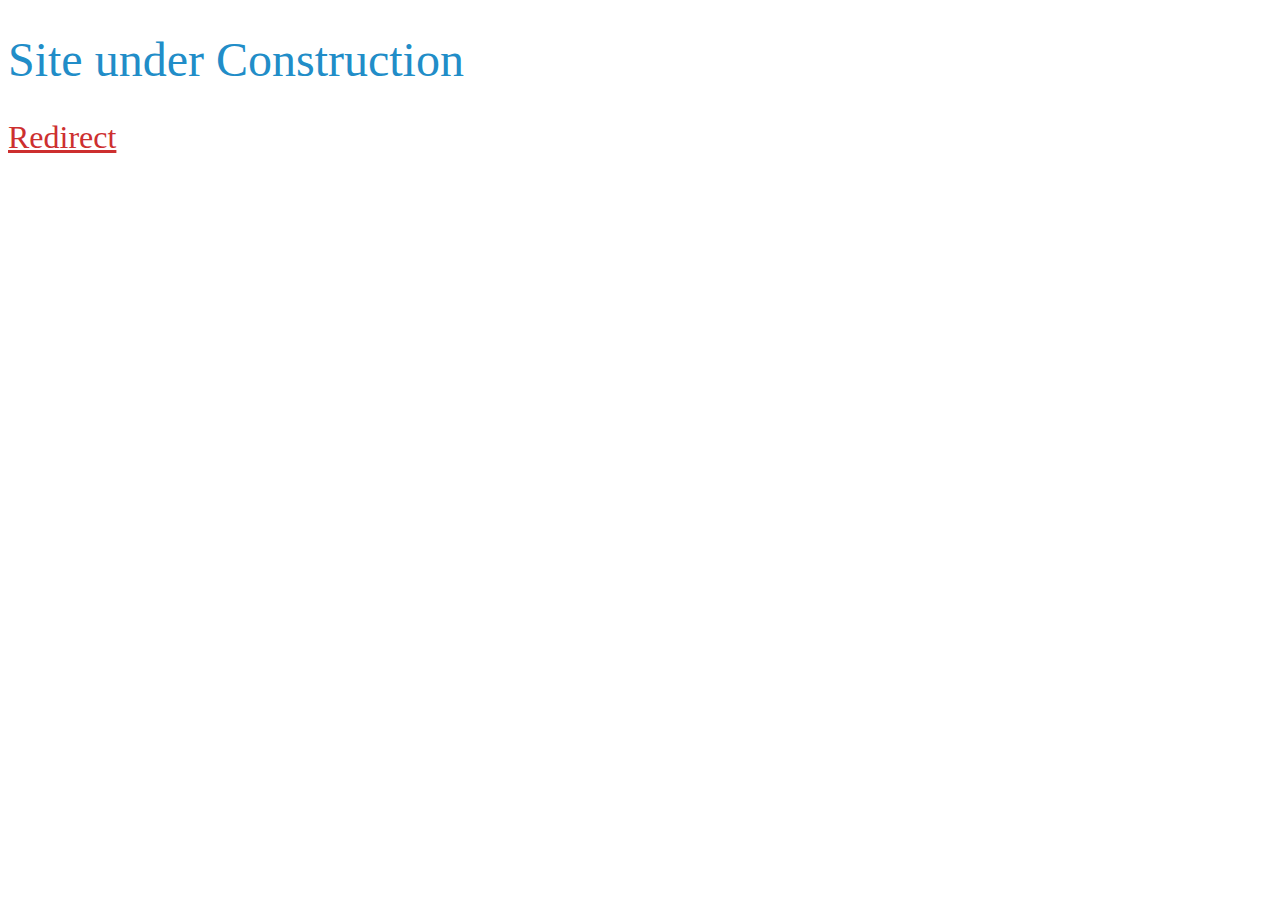
<file: about.htm>
<!DOCTYPE html>
<html lang="en">

<head>
    <meta charset="UTF-8">
    <meta name="viewport" content="width=device-width, initial-scale=1.0">
    <title>Document</title>
</head>
<style>
    .body {
        height: 100vh;
        background: beige;
        text-align: center;
        margin: .3rem;
        text-transform: capitalize;
    }

    h1 {
        font-size: 3rem;
        font-weight: 500;
        color: rgb(33, 141, 200);
    }

    a {
        font-size: 2rem;
        font-weight: 400;
        color: rgb(205, 47, 47);
    }

    a:hover {
        color: blue;
    }
</style>

<body>
    <!-- <div class="main">
        <img src="img/gallary/pic1.jpg" alt="">
        <img src="img/gallary/pic10.jpg" alt="">
        <img src="img/gallary/pic11.jpg" alt="">
        <img src="img/gallary/pic12.jpg" alt="">
        <img src="img/gallary/pic13.jpg" alt="">
        <img src="img/gallary/pic14.jpg" alt="">
        <img src="img/gallary/pic15.jpg" alt="">
        <img src="img/gallary/pic2..jpg" alt="">
        <img src="img/gallary/pic3.jpg" alt="">
        <img src="img/gallary/pic4.jpg" alt="">
        <img src="img/gallary/pic5.jpg" alt="">
        <img src="img/gallary/pic6.jpg" alt="">
        <img src="img/gallary/pic7.jpg" alt="">
        <img src="img/gallary/pic8.jpg" alt="">
        <img src="img/gallary/pic9.jpg" alt="">
    </div> -->
    <h1>Site under Construction</h1>
    <a href="index.htm">Redirect</a>
</body>

</html>
</file>
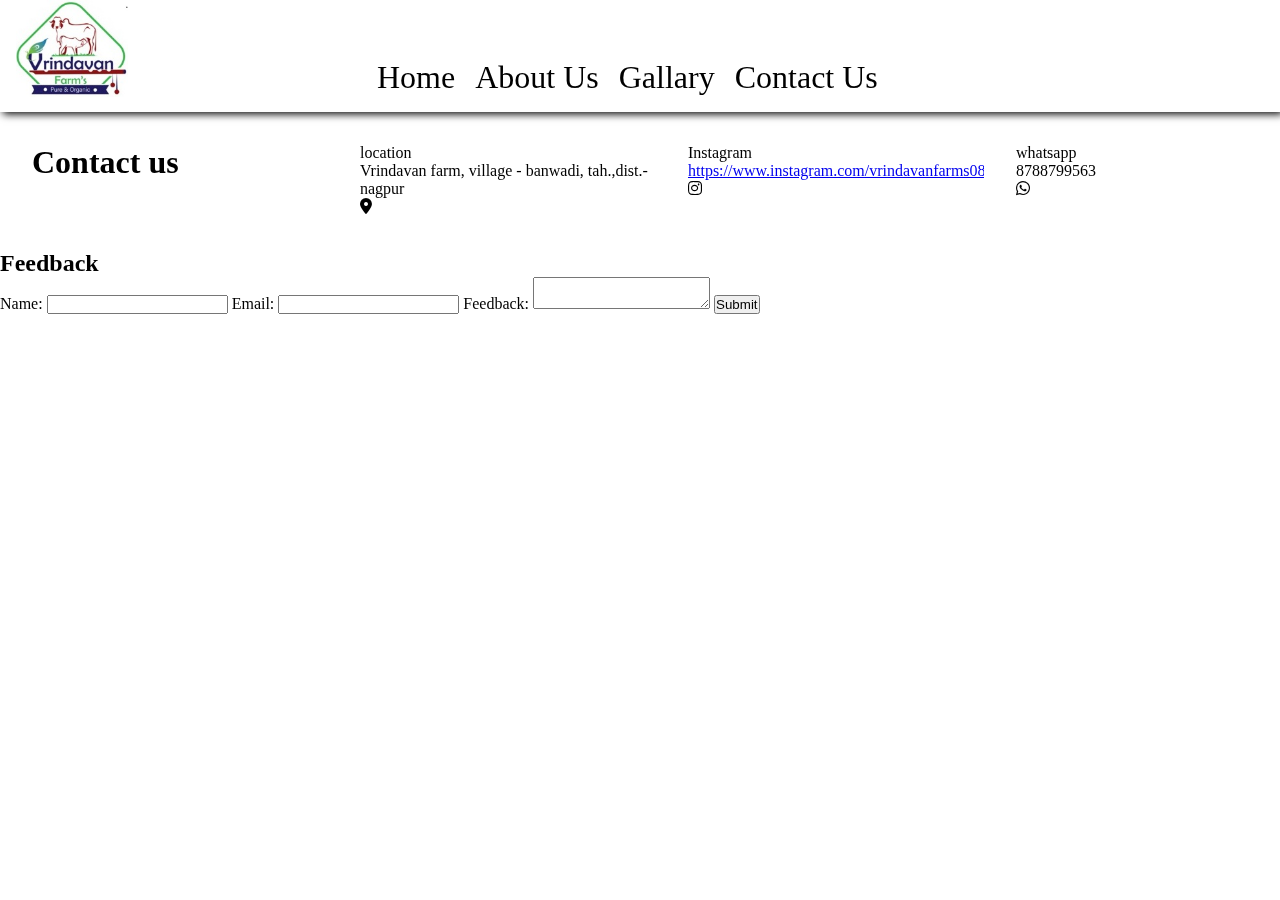
<file: contact.htm>
<!DOCTYPE html>
<html lang="en">

<head>
    <link rel="icon" type="image/x-icon" href="img/logo2.jpg">
    <meta charset="UTF-8">
    <link rel="stylesheet" href="https://cdnjs.cloudflare.com/ajax/libs/font-awesome/6.7.2/css/all.min.css"
        integrity="sha512-Evv84Mr4kqVGRNSgIGL/F/aIDqQb7xQ2vcrdIwxfjThSH8CSR7PBEakCr51Ck+w+/U6swU2Im1vVX0SVk9ABhg=="
        crossorigin="anonymous" referrerpolicy="no-referrer" />
    <meta name="viewport" content="width=device-width, initial-scale=1.0">
    <title>Document</title>
    <link rel="stylesheet" href="contact.css">
</head>

<body>
    <div class="navbar">
        <nav>
            <img src="img/logo2.jpg" alt="">
            <input type="checkbox" id="check">
            <label for="check">
                <i class="fa-solid fa-bars" id="btn"></i>
                <i class="fa-solid fa-xmark" id="cancel"></i>
            </label>
            <ul>
                <li><a href="index.htm" target="_blank">home</a></li>
                <li><a href="about.htm">about us</a></li>
                <li><a href="gallary.htm">Gallary</a></li>
                <li><a href="contact.htm">contact us</a></li>
            </ul>

        </nav>
    </div>


    <div class="main">
        <div class="heading">
            <h1>Contact us</h1>
        </div>
        <div class="box">
            <div class="div">location</div>
            <div class="footp">Vrindavan farm,
                village - banwadi,
                tah.,dist.- nagpur
            </div>
            <div class="boxinbox1"><i class="fa-solid fa-location-dot"></i></div>
        </div>
        <div class="box">
            <div class="div">Instagram</div>
            <div class="footp"> <a
                    href="https://www.instagram.com/vrindavanfarms08/">https://www.instagram.com/vrindavanfarms08/</a>

            </div>
            <div class="boxinbox1"><i class="fa-brands fa-instagram"></i></div>
        </div>
        <div class="box">
            <div class="div">whatsapp</div>
            <div class="footp">
                <span>8788799563</span>
            </div>
            <div class="boxinbox1"> <i class="fa-brands fa-whatsapp"></i></div>
        </div>
    </div>
    <div class="feed">
        <div class="feedback-form">
            <h2>Feedback</h2>
            <form action="#" method="post"> <label for="name">Name:</label>
                <input type="text" id="name" name="name" required>
                <label for="email">Email:</label>
                <input type="email" id="email" name="email" required>
                <label for="feedback">Feedback:</label>
                <textarea id="feedback" name="feedback" required></textarea>
                <button type="submit">Submit</button>
            </form>
        </div>

    </div>
</body>

</html>
</file>
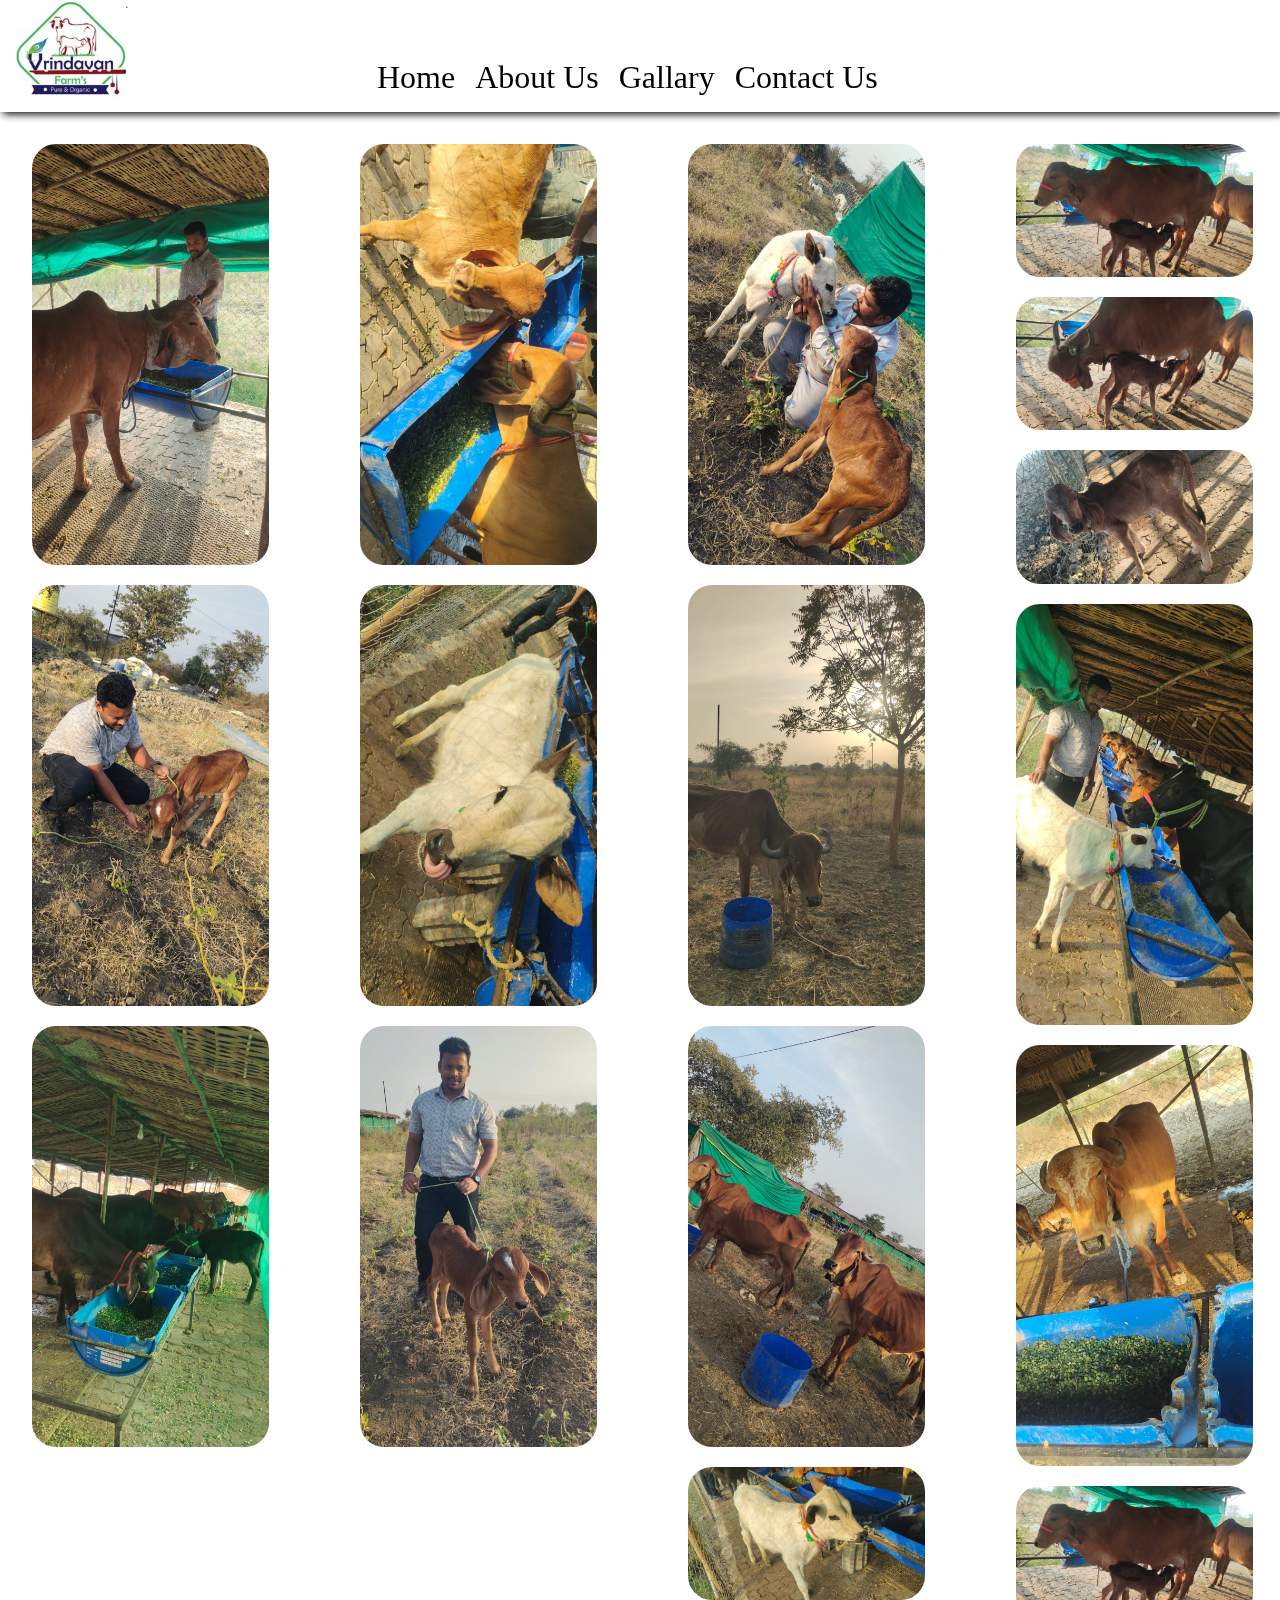
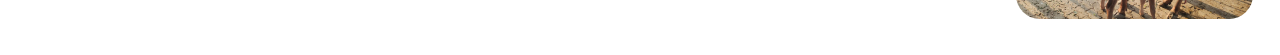
<file: gallary.htm>
<!DOCTYPE html>
<html lang="en">

<head>
    <meta charset="UTF-8">
    <link rel="icon" type="image/x-icon" href="img/logo2.jpg">
    <title>vrindavanfarms08</title>
    <meta name="viewport" content="width=device-width, initial-scale=1.0">
    <title>Document</title>
    <link rel="stylesheet" href="gallary.css">
</head>

<body>
    <div class="navbar">
        <nav>
            <img src="img/logo2.jpg" alt="">
            <input type="checkbox" id="check">
            <label for="check">
                <i class="fa-solid fa-bars" id="btn"></i>
                <i class="fa-solid fa-xmark" id="cancel"></i>
            </label>
            <ul>
                <li><a href="index.htm" target="_blank">home</a></li>
                <li><a href="about.htm">about us</a></li>
                <li><a href="gallary.htm">Gallary</a></li>
                <li><a href="contact.htm">contact us</a></li>
            </ul>

        </nav>
    </div>
    <div class="main">

        <div class="card"><img src="img/gallary/pic1.jpg" alt=""></div>
        <div class="card "><img src="img/gallary/pic10.jpg" alt=""></div>
        <div class="card"> <img src="img/gallary/pic11.jpg" alt=""></div>
        <div class="card "><img src="img/gallary/pic5.jpg" alt=""></div>
        <div class="card"><img src="img/gallary/pic8.jpg" alt=""></div>

        <div class="card "> <img src="img/gallary/pic12.jpg" alt=""></div>
        <div class="card "> <img src="img/gallary/pic13.jpg" alt=""></div>
        <div class="card "> <img src="img/gallary/pic14.jpg" alt=""></div>
        <div class="card "><img src="img/gallary/pic15.jpg" alt=""></div>
        <div class="card "><img src="img/gallary/pic2..jpg" alt=""></div>
        <div class="card"><img src="img/gallary/pic3.jpg" alt=""></div>
        <div class="card"><img src="img/gallary/pic4.jpg" alt=""></div>

        <div class="card"><img src="img/gallary/pic6.jpg" alt=""></div>
        <div class="card "><img src="img/gallary/pic7.jpg" alt=""></div>
        <div class="card "><img src="img/gallary/pic9.jpg" alt=""></div>
        <div class="card"><img src="img/gallary/pic3.jpg" alt=""></div>

    </div>

</body>

</html>
</file>
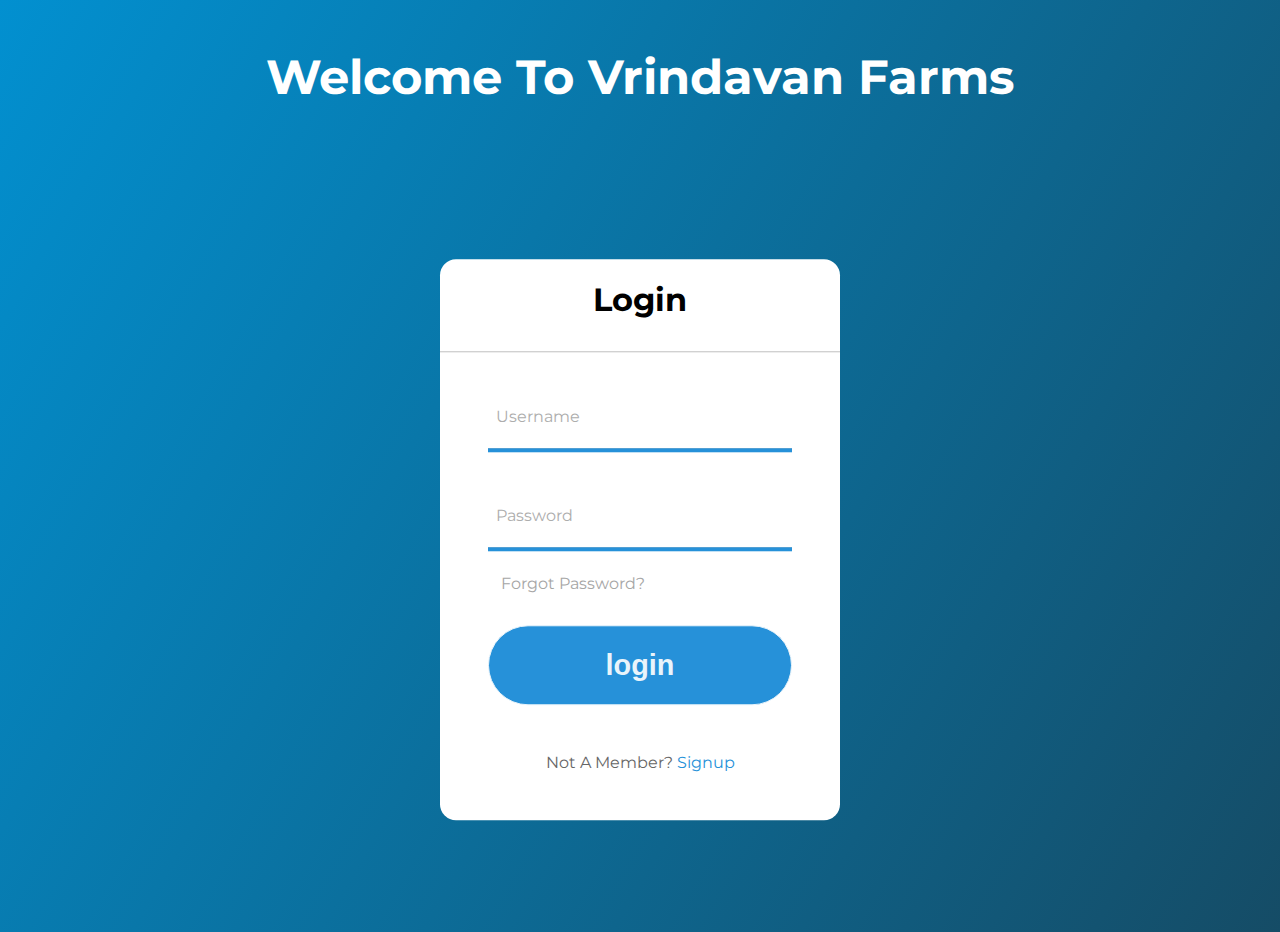
<file: login.htm>
<!DOCTYPE html>
<html lang="en">

<head>
    <meta charset="UTF-8">
    <meta name="viewport" content="width=device-width, initial-scale=1.0">
    <link rel="stylesheet" href="login.css">
    <title>Document</title>
</head>

<body>
    <div class="head">
        <h1>Welcome to vrindavan farms</h1>
    </div>
    <div class="center">
        <h1>login</h1>
        <form method="post">
            <div class="txt_field">
                <input type="text" required>
                <span></span>
                <label for="">username</label>
            </div>
            <div class="txt_field">
                <input type="password" required>
                <span></span>
                <label for="">password</label>
            </div>
            <div class="pass">
                forgot password?
            </div>
            <input type="submit" value="login">
            <div class="signup_link">not a member? <a href="">signup</a></div>
        </form>
    </div>
</body>

</html>
</file>
<file: contact.css>
* {
    margin: 0;
    padding: 0;
    box-sizing: border-box;
    overflow-x: hidden;

}



.no-scrollbar::-webkit-scrollbar {

    display: none;
}


::-webkit-scrollbar {

    width: .4rem;
}

::-webkit-scrollbar-track {
    background-color: rgba(132, 142, 151, 0.527);
}

::-webkit-scrollbar-thumb {
    scroll-behavior: smooth;
    background: linear-gradient(rgb(27, 152, 198), rgb(20, 168, 222));
}


.navbar {
    height: 7rem;
    overflow-y: hidden;
    box-shadow: .2rem .1rem .5rem 0 black;


}

nav {

    overflow: hidden;
}

nav img {
    position: absolute;
    top: 1.7rem;
    left: 12%;
    z-index: 1;
    position: absolute;
    left: 1rem;
    top: 0rem;
    height: auto;
    max-width: 7rem;
    mix-blend-mode: darken;
}

.navbar ul {
    max-width: 100%;
    position: relative;

    text-align: center;
    list-style: none;
    padding: 13px 9px;
}

.logo img {
    z-index: 1;
    position: absolute;
    left: 1rem;
    top: 0rem;
    height: auto;
    max-width: 9rem;
    mix-blend-mode: darken;
}

nav ul li {
    display: inline-block;
    line-height: 8rem;
    position: relative;


    right: 1%;
    transform: translateX(-50);
}

nav ul li a {
    position: relative;
    align-items: center;
    text-align: center;
    color: rgb(0, 0, 0);
    font-size: clamp(2rem, 1rem + 1vh, 3rem);
    font-weight: 200;
    font-style: normal;
    text-decoration: none;
    text-transform: capitalize;
    padding: .5rem;
    text-align: center;
    justify-content: space-between;
}

nav ul li a::before {
    position: absolute;
    content: '';
    bottom: 0;
    height: .2rem;
    width: 100%;
    background: rgb(45, 216, 105);
    left: 0;
    transform: scaleX(0);
    transform-origin: right;
    transition: transform .4s linear;
}

nav ul li a:hover::before {
    transform: scaleX(1);
    transform-origin: left;
    text-decoration: underline;


}

label #btn,
label #cancel {
    color: rgb(11, 103, 145);
    font-size: 30px;
    float: right;
    line-height: 80px;
    margin-right: 40px;
    cursor: pointer;
    display: none;
}

#check {
    display: none;
}

.main {

    width: 100%;
    margin: 2rem;
    columns: 4;
    column-gap: 2rem;
}

.main .card {
    width: 100%;
    justify-content: center;
    margin-bottom: 1rem;
    break-inside: avoid;
}

.main .card img {
    max-width: 80%;
    border-radius: 1.5rem;
}

@media(max-width:575.98px) {

    label #btn {
        display: block;
    }

    .vihead {
        position: absolute;
        top: 50rem;
        right: 34rem;
    }

    nav {
        position: static;
    }

    nav ul {
        margin: 0;
        padding: 0;
        z-index: 2;
        position: absolute;
        min-width: 100%;
        min-height: 100vh;
        top: 7rem;
        background: rgb(24, 66, 96);
        left: -120%;
        transition: all .5s;
    }

    nav ul li {
        position: relative;
        margin: 4.5rem 0;
        top: -.8rem;
        line-height: 1rem;
        display: block;
        padding: .2rem;

    }

    nav ul li a {
        display: inline-block;
        top: 1rem;
        color: white;
        position: relative;
        right: 1%;
        font-size: 2rem;
    }

    nav ul li a::before {
        position: absolute;
        content: '';
        bottom: 0;
        height: 3px;
        margin: 0%;
        width: 100%;
        background: rgb(45, 216, 105);
        left: 0;
        transform: scaleX(0);
        transform-origin: right;
        transition: transform .4s linear;
    }

    nav ul li a:hover::before {
        transform: scaleX(1);
        transform-origin: left;
        text-decoration: underline;


    }


    #check:checked~ul {
        left: 0;
    }

    #check:checked~label #btn {
        display: none;
    }

    #check:checked~label #cancel {
        content: "\f00d";
        display: block;
    }
}

@media(max-width:575.98px) {

    label #btn {
        display: block;
    }

    .vihead {
        position: absolute;
        top: 50rem;
        right: 34rem;
    }

    nav {
        position: static;
    }

    nav ul {
        margin: 0;
        padding: 0;
        z-index: 2;
        position: absolute;
        min-width: 100%;
        min-height: 100vh;
        top: 7rem;
        background: rgb(24, 66, 96);
        left: -120%;
        transition: all .5s;
    }

    nav ul li {
        position: relative;
        margin: 4.5rem 0;
        top: -.8rem;
        line-height: 1rem;
        display: block;
        padding: .2rem;

    }

    nav ul li a {
        display: inline-block;
        top: 1rem;
        color: white;
        position: relative;
        right: 1%;
        font-size: 2rem;
    }

    nav ul li a::before {
        position: absolute;
        content: '';
        bottom: 0;
        height: 3px;
        margin: 0%;
        width: 100%;
        background: rgb(45, 216, 105);
        left: 0;
        transform: scaleX(0);
        transform-origin: right;
        transition: transform .4s linear;
    }

    nav ul li a:hover::before {
        transform: scaleX(1);
        transform-origin: left;
        text-decoration: underline;


    }


    #check:checked~ul {
        left: 0;
    }

    #check:checked~label #btn {
        display: none;
    }

    #check:checked~label #cancel {
        content: "\f00d";
        display: block;
    }
}

@media (min-width: 768px) and (max-width: 991.98px) {
    nav .logo {
        left: 6%;
        top: 20%;
        width: 10rem;
    }

    nav ul li a {
        font-size: 1rem;
    }


}

@media(max-width:50rem) {
    .main {
        width: calc(100% - 4rem);
        columns: 3;
    }
}

@media(max-width:40rem) {
    .main {
        width: calc(100% - 4rem);
        columns: 2;
    }
}

@media(max-width:30rem) {
    .main {
        width: calc(100% - 4rem);
        columns: 2;
    }
}
</file>
<file: gallary.css>
* {
    margin: 0;
    padding: 0;
    box-sizing: border-box;
    overflow-x: hidden;

}



.no-scrollbar::-webkit-scrollbar {

    display: none;
}


::-webkit-scrollbar {

    width: .4rem;
}

::-webkit-scrollbar-track {
    background-color: rgba(132, 142, 151, 0.527);
}

::-webkit-scrollbar-thumb {
    scroll-behavior: smooth;
    background: linear-gradient(rgb(27, 152, 198), rgb(20, 168, 222));
}


.navbar {
    height: 7rem;
    overflow-y: hidden;
    box-shadow: .2rem .1rem .5rem 0 black;


}

nav {

    overflow: hidden;
}

nav img {
    position: absolute;
    top: 1.7rem;
    left: 12%;
    z-index: 1;
    position: absolute;
    left: 1rem;
    top: 0rem;
    height: auto;
    max-width: 7rem;
    mix-blend-mode: darken;
}

.navbar ul {
    max-width: 100%;
    position: relative;

    text-align: center;
    list-style: none;
    padding: 13px 9px;
}

.logo img {
    z-index: 1;
    position: absolute;
    left: 1rem;
    top: 0rem;
    height: auto;
    max-width: 9rem;
    mix-blend-mode: darken;
}

nav ul li {
    display: inline-block;
    line-height: 8rem;
    position: relative;


    right: 1%;
    transform: translateX(-50);
}

nav ul li a {
    position: relative;
    align-items: center;
    text-align: center;
    color: rgb(0, 0, 0);
    font-size: clamp(2rem, 1rem + 1vh, 3rem);
    font-weight: 200;
    font-style: normal;
    text-decoration: none;
    text-transform: capitalize;
    padding: .5rem;
    text-align: center;
    justify-content: space-between;
}

nav ul li a::before {
    position: absolute;
    content: '';
    bottom: 0;
    height: .2rem;
    width: 100%;
    background: rgb(45, 216, 105);
    left: 0;
    transform: scaleX(0);
    transform-origin: right;
    transition: transform .4s linear;
}

nav ul li a:hover::before {
    transform: scaleX(1);
    transform-origin: left;
    text-decoration: underline;


}

label #btn,
label #cancel {
    color: rgb(11, 103, 145);
    font-size: 30px;
    float: right;
    line-height: 80px;
    margin-right: 40px;
    cursor: pointer;
    display: none;
}

#check {
    display: none;
}

.main {

    width: 100%;
    margin: 2rem;
    columns: 4;
    column-gap: 2rem;
}

.main .card {
    width: 100%;
    justify-content: center;
    margin-bottom: 1rem;
    break-inside: avoid;
}

.main .card img {
    max-width: 80%;
    border-radius: 1.5rem;
}

@media(max-width:50rem) {
    .main {
        width: calc(100% - 4rem);
        columns: 3;
    }
}

@media(max-width:40rem) {
    .main {
        width: calc(100% - 4rem);
        columns: 2;
    }
}

@media(max-width:30rem) {
    .main {
        width: calc(100% - 4rem);
        columns: 1;
    }
}
</file>
<file: login.css>
@import url('https://fonts.googleapis.com/css2?family=Montserrat:ital,wght@0,100..900;1,100..900&family=Poppins:ital,wght@0,100;0,200;0,300;0,400;0,500;0,600;0,700;0,800;0,900;1,100;1,200;1,300;1,400;1,500;1,600;1,700;1,800;1,900&display=swap');

body {
    margin: 0;
    padding: 0;
    font-family: montserrat;
    background: linear-gradient(120deg, rgb(2, 144, 208), rgb(21, 76, 102));
    height: 100vh;
    overflow: hidden;
    text-transform: capitalize;
}


.head h1 {
    color: white;
    text-shadow: black 2px 2px 4px 0;
    text-transform: capitalize;
    text-align: center;
    position: relative;
    top: 1rem;
    font-size: 3rem;
}

.center {
    position: absolute;
    top: 60%;
    left: 50%;
    transform: translate(-50%, -50%);
    width: 25rem;
    background: white;
    border-radius: 1rem;

}

.center h1 {
    text-align: center;
    padding: 0 0 2rem 0;
    border-bottom: .1rem solid silver;
    ;
}

.center form {
    padding: 0 3rem;
    box-sizing: border-box;
}

form .txt_field {
    position: relative;
    border-bottom: .2rem solid #adadad;
    margin: 2rem 0;

}

.txt_field input {
    width: 100%;
    padding: 0 .2rem;
    height: 4rem;
    border: none;
    outline: none;
    background: none;
}

.txt_field label {
    position: absolute;
    top: 50%;
    left: .5rem;
    color: #adadad;
    transform: translateY(-50%);
    font-size: 1rem;
    pointer-events: none;
    transition: .5s;
}

.txt_field span::before {
    content: '';
    position: absolute;
    top: 4rem;
    width: 100%;
    height: .2rem;
    background: #2691d9;
    transition: .5s;

}

.txt_field input:focus~label,
.txt_field input:valid~label {
    top: -.5rem;
    color: #2691d9;
}

.txt_field input:focus~span::before,
.txt_field input:valid~span::before {
    width: 100%;
}

.pass {
    margin: -.5rem 0 2rem .8rem;
    color: #a6a6a6;
    cursor: pointer;
}

.pass:hover {
    text-decoration: underline;
}

input[type="submit"] {
    width: 100%;
    height: 5rem;
    border: .1rem solid;
    background: #2691d9;
    border-radius: 2.5rem;
    font-size: 1.8rem;
    color: #e9f4fb;
    font-weight: 700;
    cursor: pointer;
    outline: none;
}

input[type="submit"]:hover {
    border-color: #2691d9;
    transition: .5s;
}

.signup_link {
    margin: 3rem 0;
    text-align: center;
    font-size: 1rem;
    color: #666666;
}

.signup_link a {
    color: #2691d9;
    text-decoration: none;
}

.signup_link a:hover {
    text-decoration: underline;
}
</file>
